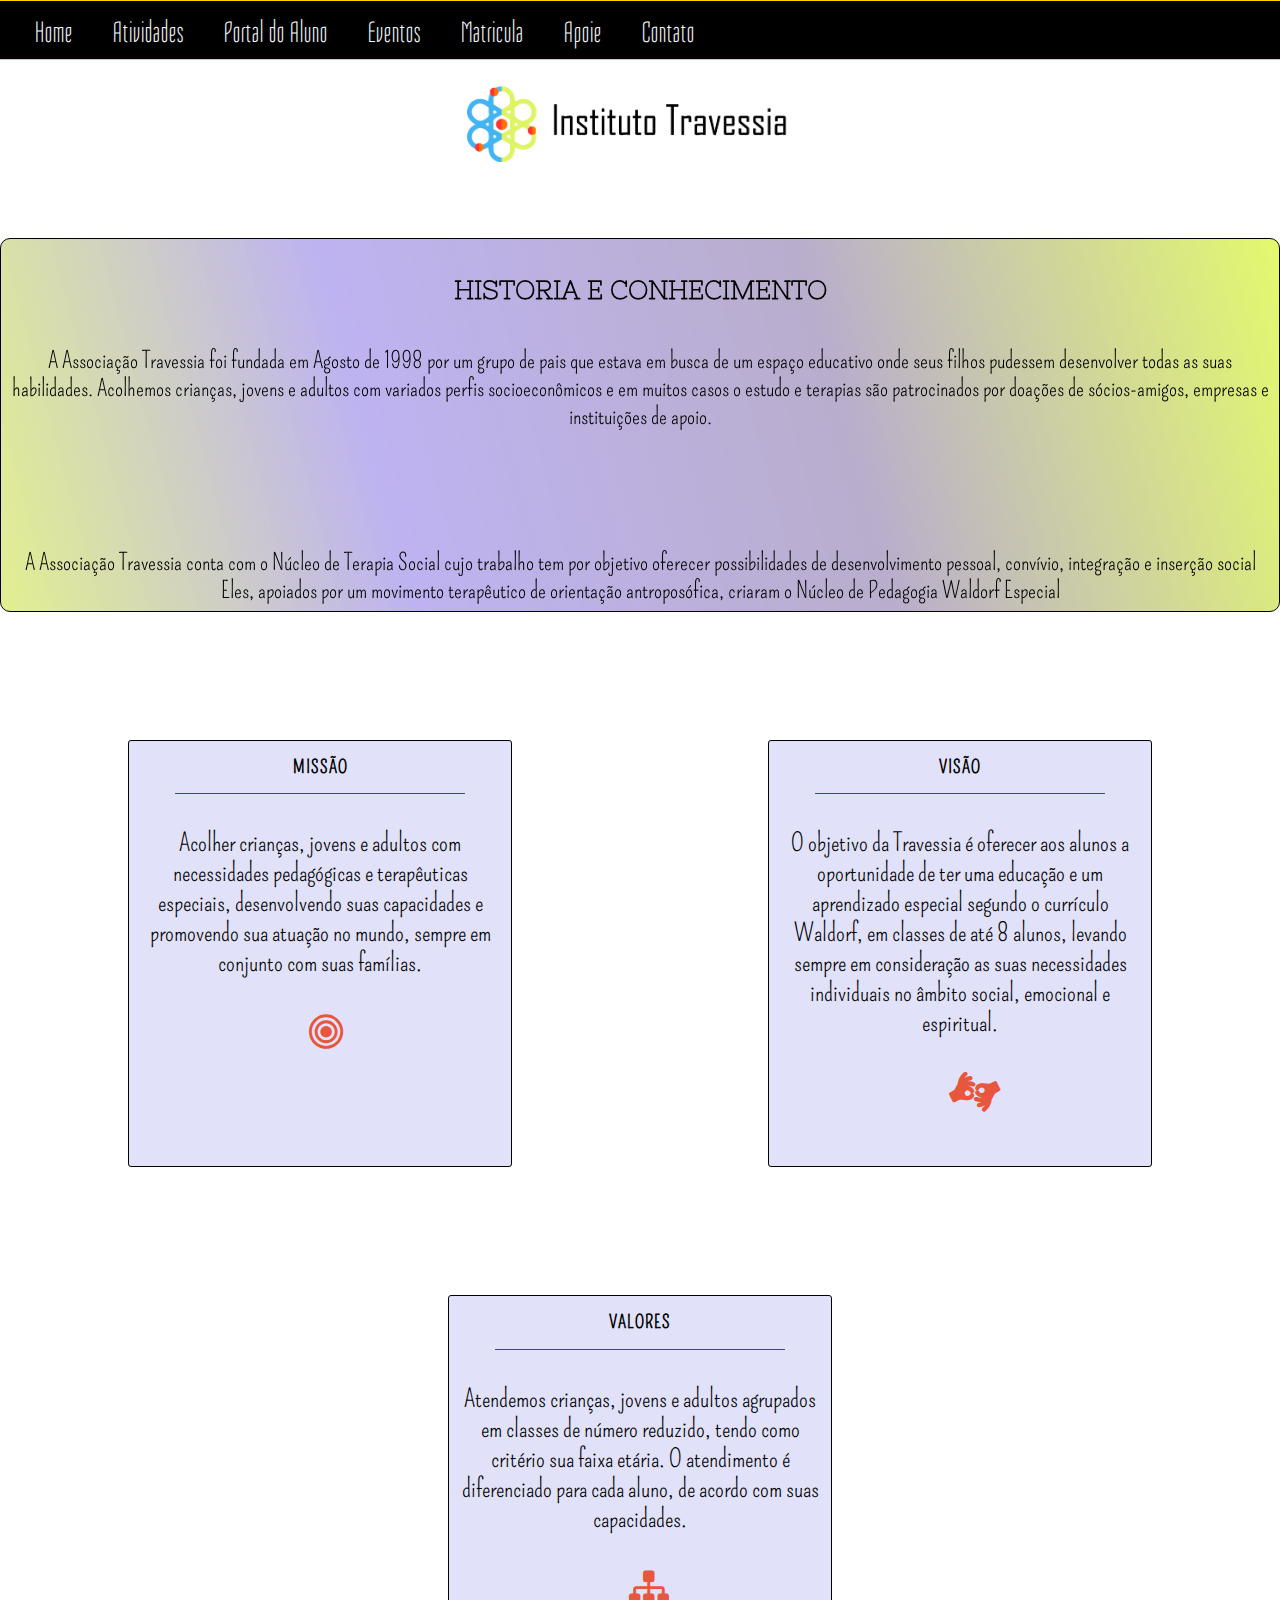
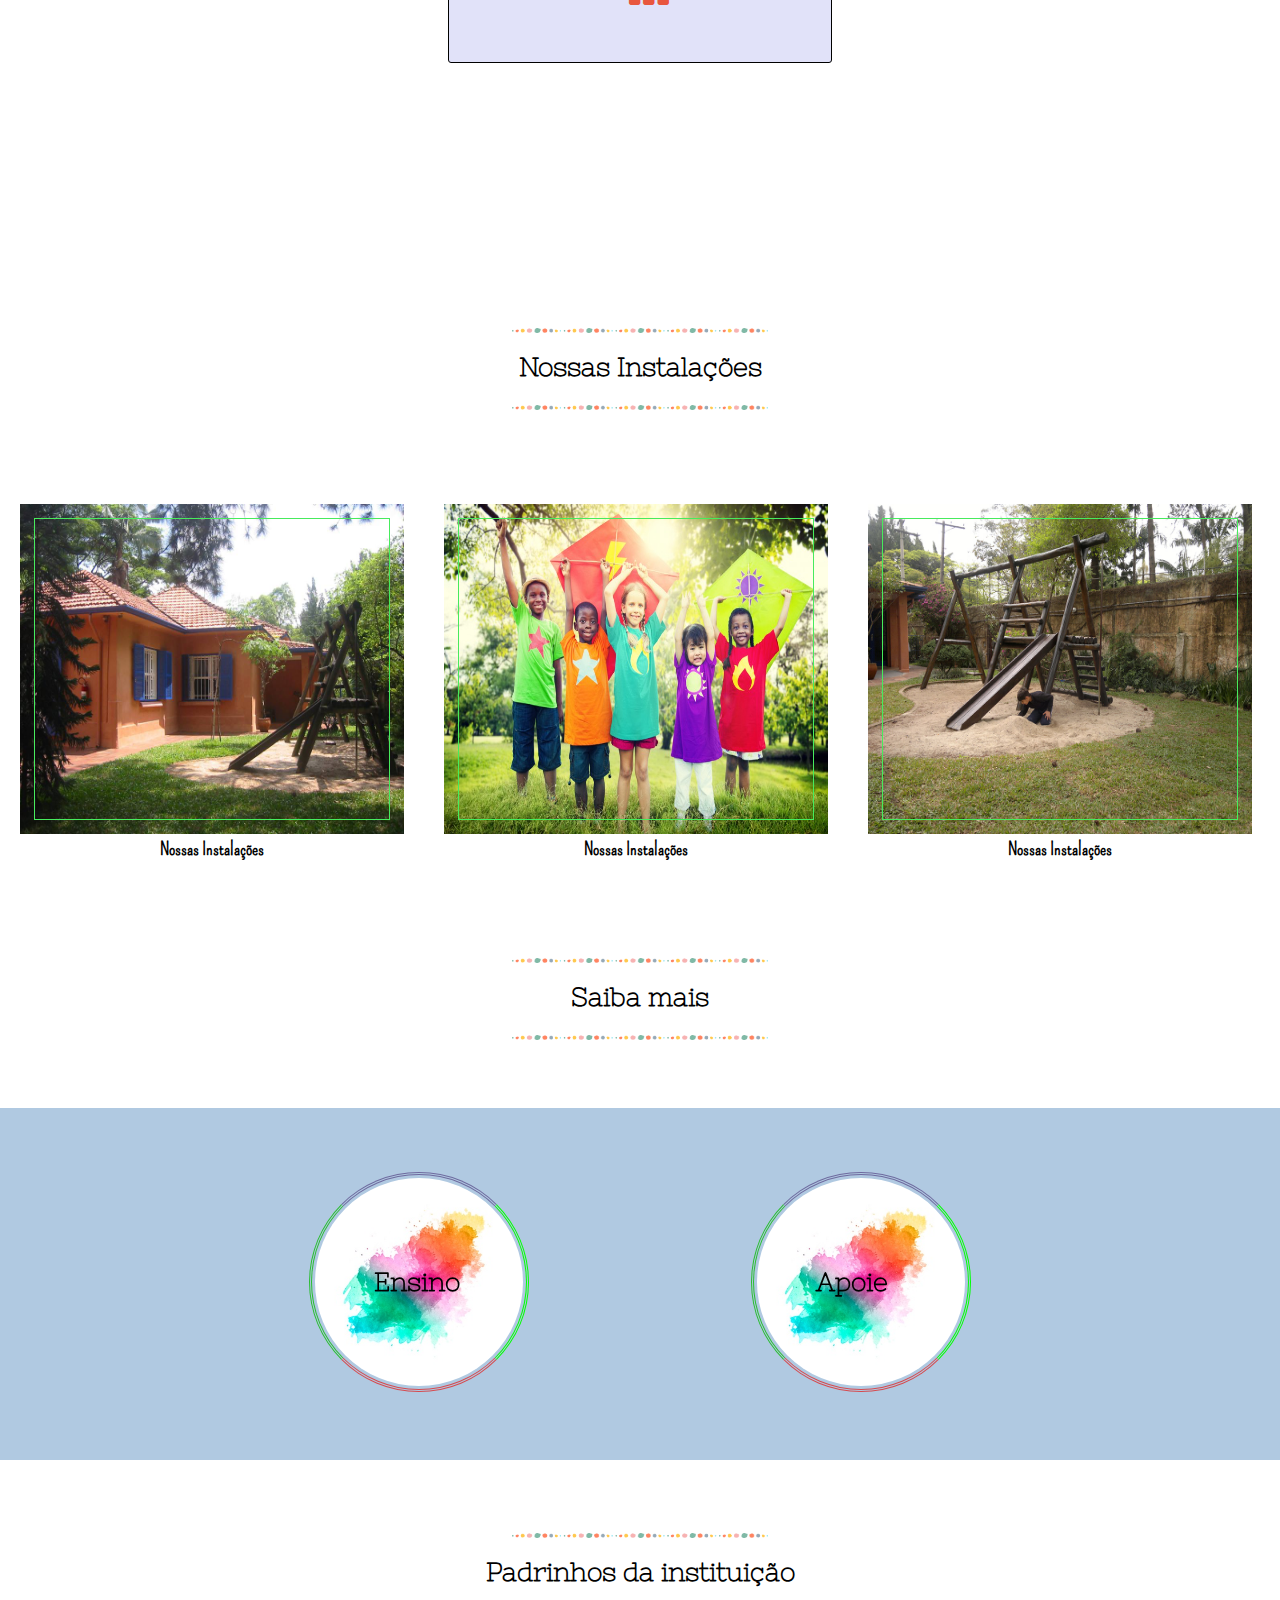
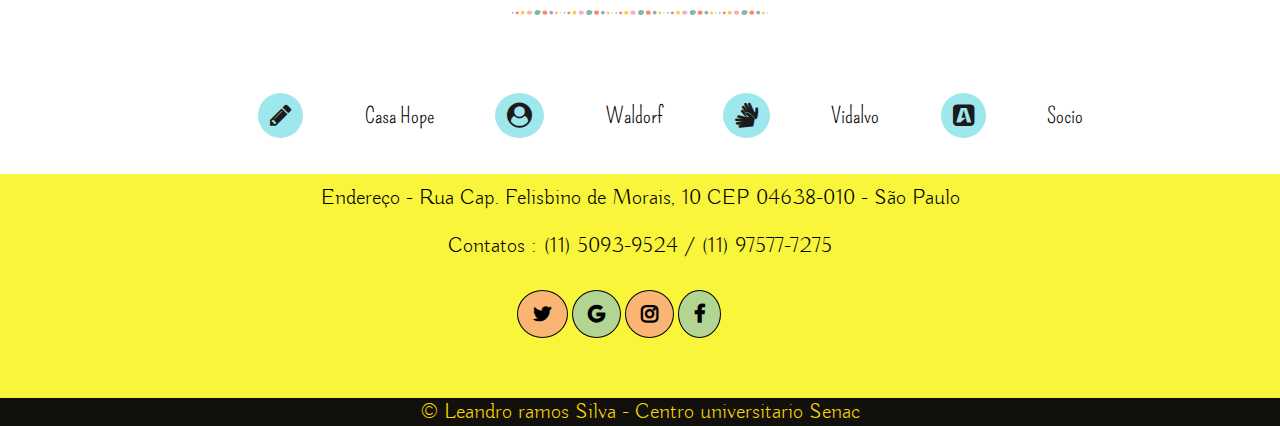
<file: index.html>
<!DOCTYPE html>
<html lang="pt-br">

<head>
    <meta charset="UTF-8">
    <title>INSTITUTO TRAVESSIA</title>

    <meta name="viewport" content="width=device-width, initial-scale=1.0">
    <meta http-equiv="X-UA-Compatible" content="ie=edge">
    <link rel="stylesheet" type="text/css" href="css/index.css">
    <link rel="stylesheet" type="text/css" href="css/style.css">
    <link rel="icon" type="image/png" href="images/icons/favicon.ico" />
    <link href="https://fonts.googleapis.com/css?family=Nixie+One" rel="stylesheet">
    <link href="https://fonts.googleapis.com/css?family=Pompiere" rel="stylesheet">
    <link href="https://fonts.googleapis.com/css?family=Tulpen+One" rel="stylesheet">
    <link href="https://fonts.googleapis.com/css?family=Buda:300&display=swap" rel="stylesheet">
    <link rel="stylesheet" href="https://cdnjs.cloudflare.com/ajax/libs/font-awesome/4.7.0/css/font-awesome.min.css">
</head>

<body>

    <!-- FOTO DE CARD E MENU -->
    <header>


        <nav class="navbar">



            <ul>

                <li>
                    <a href="index.html"> Home </a>
                </li>
                <li>
                    <a href="#"> Atividades </a>
                    <ul>
                        <li>
                            <a href="educativo.html"> Educacional </a>
                        </li>
                        <li>
                            <a href="recreativo.html"> Recreativo </a>
                        </li>
                    </ul>
                </li>

                <li>
                    <a href="portal.html"> Portal do Aluno</a>
                </li>
                <li>
                    <a href="eventos.html"> Eventos </a>
                </li>
                <li>
                    <a href="matricula.html"> Matricula </a>
                </li>
                <li>
                    <a href="apoie.html"> Apoie </a>
                </li>
                <li>
                    <a href="contato.html"> Contato </a>
                </li>


            </ul>

        </nav>


        <div id="logo">
            <img src="img/logo-oficial.png">


        </div>

    </header>


    <main>
        <!-- INFORMAÇÃO DA HISTORIA DA INSTITUIÇÃO -->
        <section class="container">
            <section class="description-home">

                <h2> HISTORIA E CONHECIMENTO </h2>
                <p>A Associação Travessia foi fundada em Agosto de 1998 por um grupo de pais que estava em busca de
                    um
                    espaço educativo
                    onde seus filhos pudessem desenvolver todas as suas habilidades.


                    Acolhemos crianças, jovens e adultos com variados perfis socioeconômicos e em muitos casos o
                    estudo
                    e
                    terapias são
                    patrocinados por doações de sócios-amigos, empresas e instituições de apoio.

                </p>




                <hr>

                <p>A Associação Travessia conta com o Núcleo de Terapia Social cujo trabalho tem por objetivo
                    oferecer
                    possibilidades de
                    desenvolvimento pessoal, convívio, integração e inserção social
                    Eles, apoiados por um movimento terapêutico de orientação antroposófica, criaram o Núcleo de
                    Pedagogia
                    Waldorf Especial</p>
            </section>



        </section>


        <!-- INFORMAÇÕES DA MISSAO VISAO E VALORES  -->

        <section class="information">

            <section id="missao">
                <h3> MISSÃO </h3>
                <hr class="featurette-divider">
                <p>
                    Acolher crianças, jovens e adultos com necessidades pedagógicas e terapêuticas especiais,
                    desenvolvendo suas capacidades
                    e promovendo sua atuação no mundo, sempre em conjunto com suas famílias.
                </p>
                <i class="fa fa-bullseye"></i>
            </section>

            <section id="visao">
                <h3> VISÃO </h3>
                <hr class="featurette-divider">
                <p>O objetivo da Travessia é oferecer aos alunos a oportunidade de ter uma educação e um aprendizado
                    especial segundo o
                    currículo Waldorf, em classes de até 8 alunos, levando sempre em consideração as suas
                    necessidades
                    individuais no âmbito
                    social, emocional e espiritual.
                </p>
                <i class="fa fa-american-sign-language-interpreting"></i>
            </section>

            <section id="valores">
                <h3> VALORES </h3>
                <hr class="featurette-divider">
                <p>
                    Atendemos crianças, jovens e adultos agrupados em classes de número reduzido, tendo como critério
                    sua faixa etária. O
                    atendimento é diferenciado para cada aluno, de acordo com suas capacidades.
                </p>
                <i class="fa fa-sitemap"></i>
            </section>


        </section>

        <div class="heading">
            <img class="dividerline" src="img/divider-multi.png">
            <h2> Nossas Instalações</h2>
            <img class="dividerline" src="img/divider-multi.png">

        </div>


        <!-- IMAGENS DAS INSTALAÇÕES DA INSTITUIÇÃO -->
        <section class="instalacoes">

            <div class="polaroid-1">
                <img src="img/instalacao_5.jpg" style="width:100%">
                <div class="text">
                    <p> Nossas Instalações </p>
                </div>
            </div>

            <div class="polaroid-2">
                <img src="img/instalacao_2.jpg" style="width:100%">
                <div class="text">
                    <p> Nossas Instalações </p>
                </div>
            </div>

            <div class="polaroid-3">
                <img src="img/instalacao_6.jpg" style="width:100%">
                <div class="text">
                    <p> Nossas Instalações </p>
                </div>
            </div>


        </section>




        </section>


        <!-- INFORMAÇÕES DOS LINKS PARA AS OUTRAS PAGINAS  -->

        <div class="heading">
            <img class="dividerline" src="img/divider-multi.png" alt="">
            <h2> Saiba mais </h2>
            <img class="dividerline" src="img/divider-multi.png" alt="">
        </div>

        <section class="links">
            <section id="links-1">
                <a href="educativo.html">
                    <div class="links-text">
                        <h2>Ensino</h2>
                    </div><img src="img/aquarelaBackground.jpg">
                </a>


            </section>


            <section id="links-2">
                <a href="apoie.html">
                    <div class="links-text">
                        <h2>Apoie</h2>
                    </div>
                    <img src="img/aquarelaBackground.jpg">
                </a>
            </section>

        </section>


        <div class="heading">
            <img class="dividerline" src="img/divider-multi.png" alt="">
            <h2> Padrinhos da instituição </h2>
            <img class="dividerline" src="img/divider-multi.png" alt="">
        </div>


        <!-- PADRINHOS DA INSTITUIÇÃO  -->

        <section class="padrinhos">
            <i class="fa fa-pencil">

            </i>
            <p>Casa Hope</p>
            <i class="fa fa-user-circle">

            </i>
            <p> Waldorf</p>
            <i class="fa fa-sign-language">

            </i>
            <p>Vidalvo</p>
            <i class="fa fa-buysellads">

            </i>
            <p>Socio</p>
        </section>

        <!-- RODAPE  -->


        <footer class="footer">

            <p id="endereco"> Endereço - Rua Cap. Felisbino de Morais, 10 CEP 04638-010 - São Paulo
            </p>
            <p id="endereco">
                Contatos :
                (11)
                5093-9524 / (11) 97577-7275
            </p>






            <section class="midias">
                <ul>
                    <li>

                        <a href="#" class="fa fa-twitter"></a>
                        <a href="#" class="fa fa-google"></a>
                        <a href="#" class="fa fa-instagram"></a>
                        <a href="#" class="fa fa-facebook"></a>
                    </li>
                </ul>

            </section>





            <div id="copright">

                <span>
                    &copy Leandro ramos Silva - Centro universitario Senac

                </span>
            </div>

        </footer>
    </main>





</body>



</html>
</file>
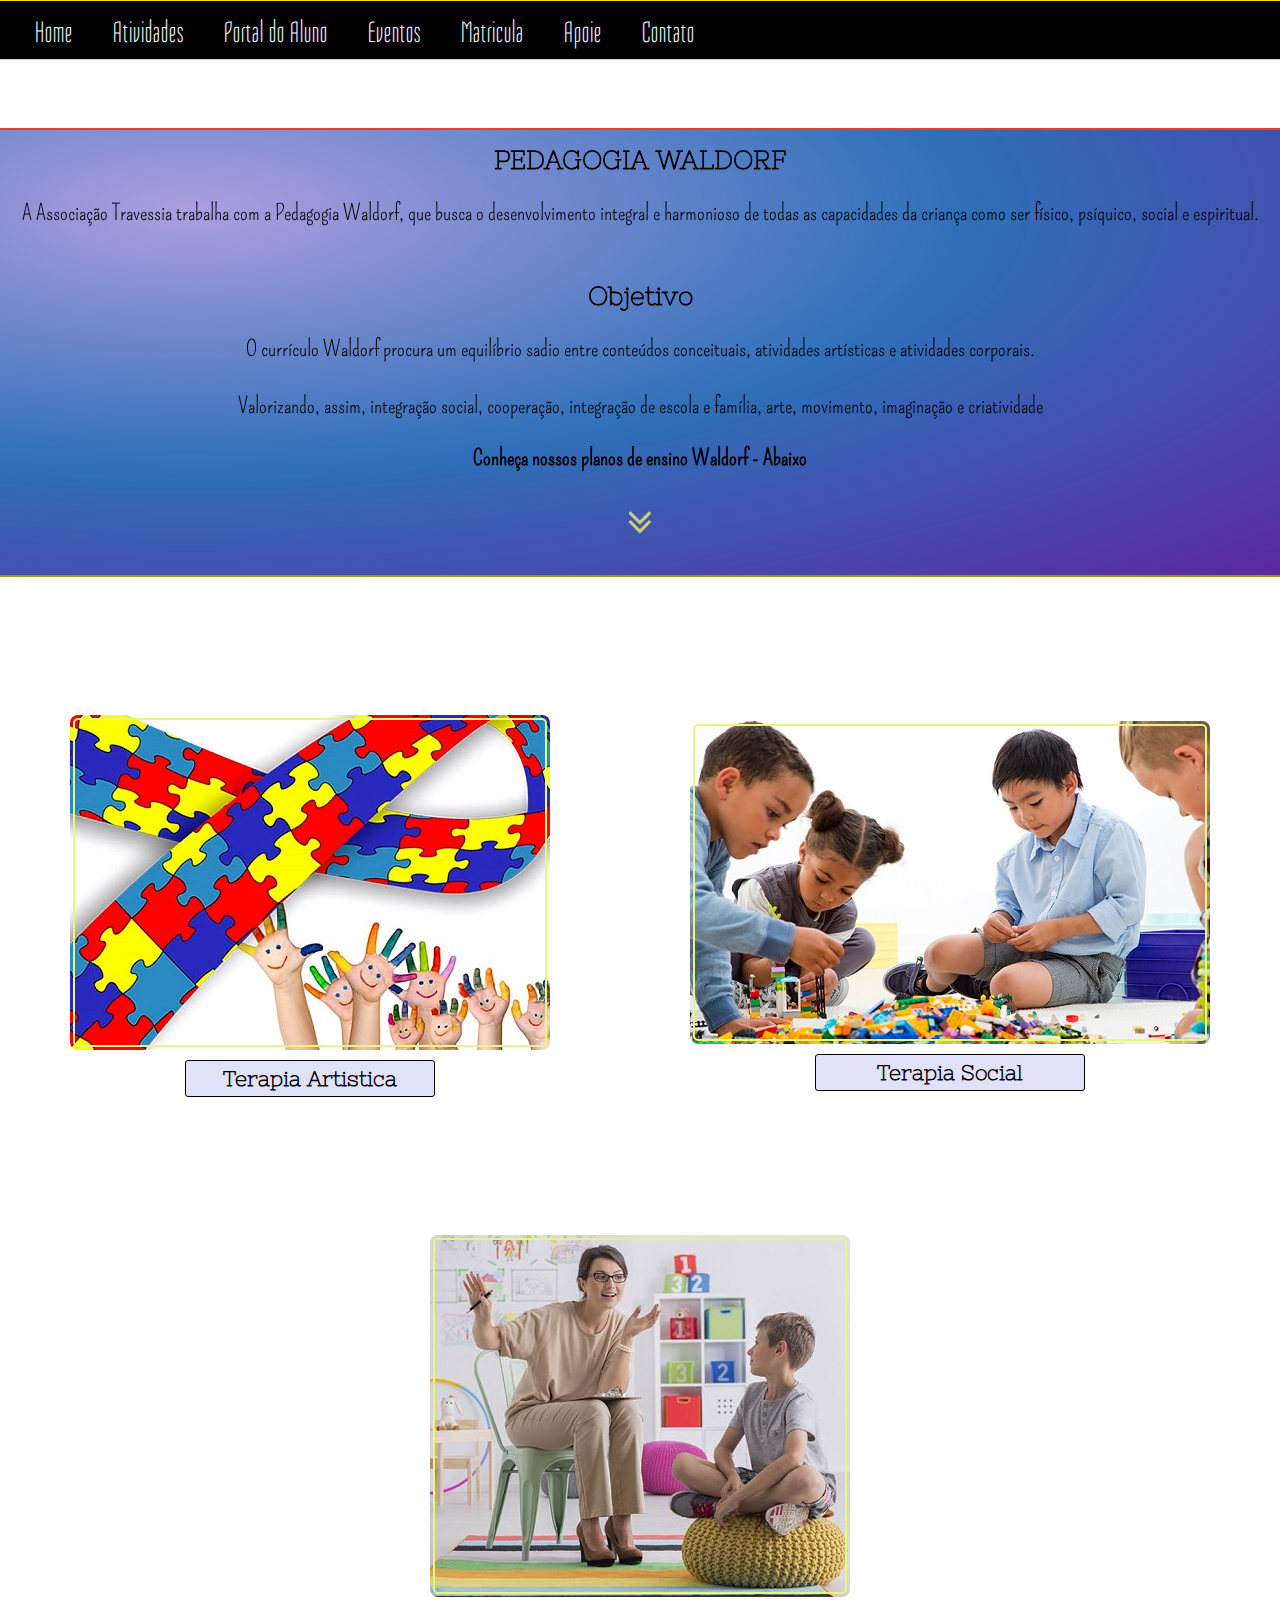
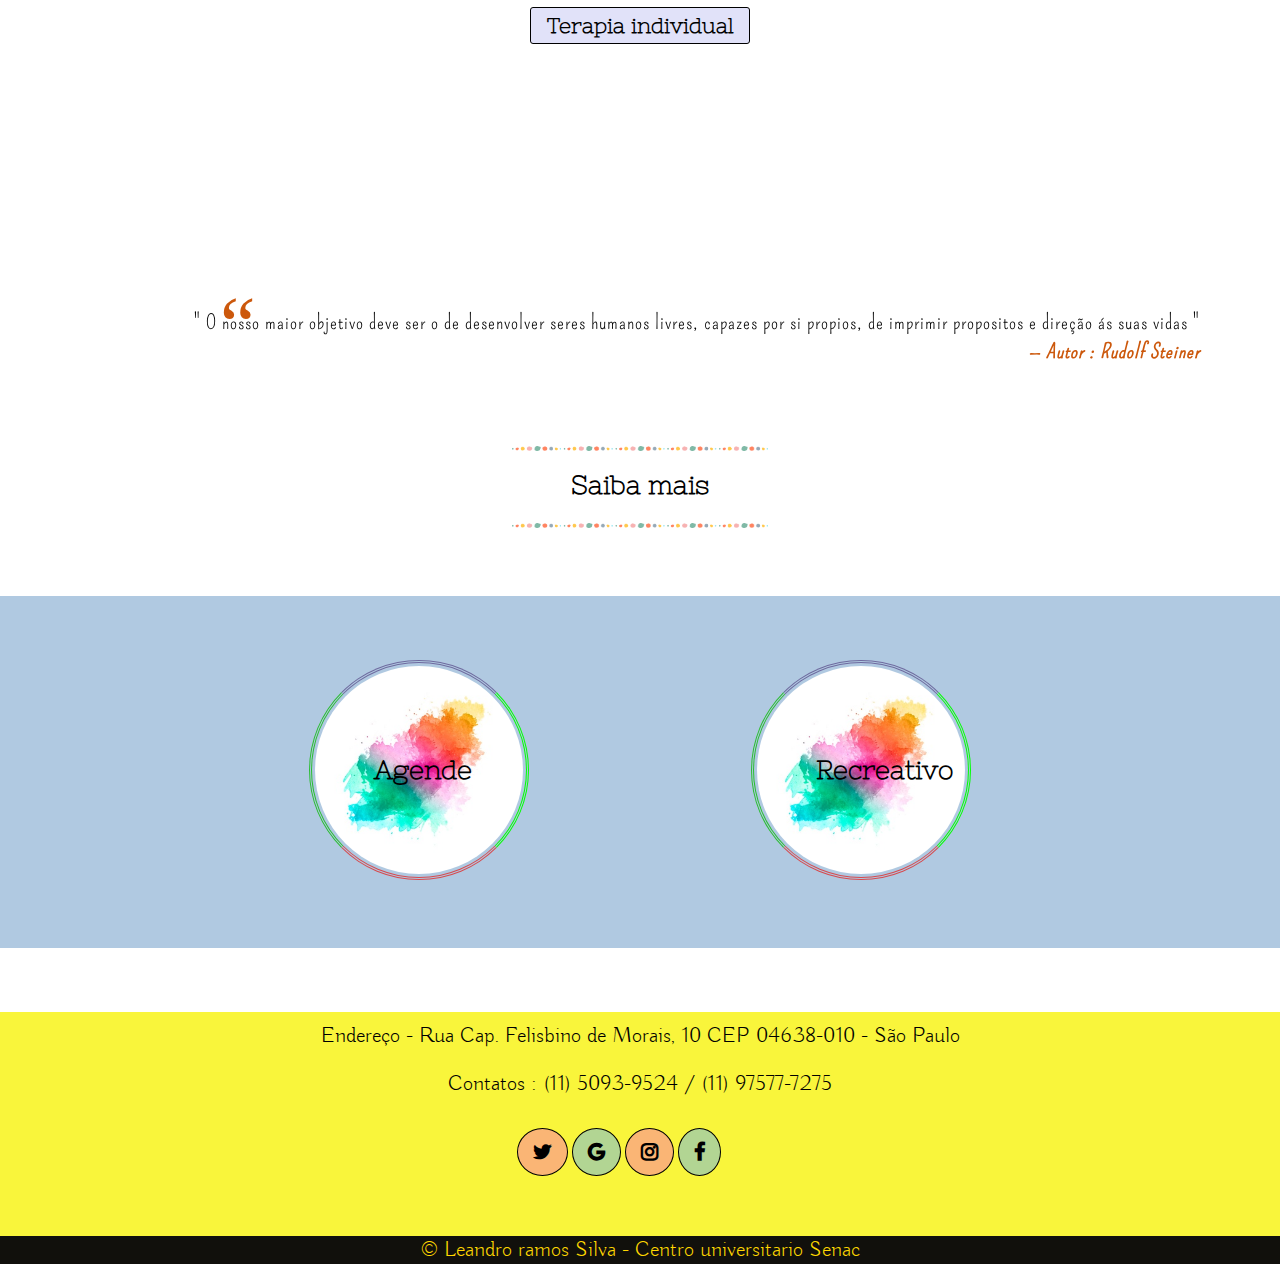
<file: educativo.html>
<!DOCTYPE html>
<html lang="pt-br">

<head>
    <meta charset="UTF-8">
    <meta name="viewport" content="width=device-width, initial-scale=1.0">
    <meta http-equiv="X-UA-Compatible" content="ie=edge">
    <link rel="stylesheet" type="text/css" href="css/educativo.css">
    <link rel="stylesheet" type="text/css" href="css/style.css">
    <link rel="icon" type="image/png" href="images/icons/favicon.ico" />
    <link href="https://fonts.googleapis.com/css?family=Nixie+One" rel="stylesheet">
    <link href="https://fonts.googleapis.com/css?family=Pompiere" rel="stylesheet">
    <link href="https://fonts.googleapis.com/css?family=Tulpen+One" rel="stylesheet">
    <link href="https://fonts.googleapis.com/css?family=Buda:300&display=swap" rel="stylesheet">
    <link rel="stylesheet" href="https://cdnjs.cloudflare.com/ajax/libs/font-awesome/4.7.0/css/font-awesome.min.css">
    <title>INSTITUTO TRAVESSIA</title>
</head>

<body>
    <!-- FOTO DE CARD E MENU -->
    <header>


        <nav class="navbar">
            <!--  <div id="logo">
                <img src="img/autism.png">


            </div> -->


            <ul>

                <li>
                    <a href="index.html"> Home </a>
                </li>
                <li>
                    <a href="#"> Atividades </a>
                    <ul>
                        <li>
                            <a href="educativo.html"> Educacional </a>
                        </li>
                        <li>
                            <a href="recreativo.html"> Recreativo </a>
                        </li>
                    </ul>
                </li>

                <li>
                    <a href="portal.html"> Portal do Aluno</a>
                </li>
                <li>
                    <a href="eventos.html"> Eventos </a>
                </li>
                <li>
                    <a href="matricula.html"> Matricula </a>
                </li>
                <li>
                    <a href="apoie.html"> Apoie </a>
                </li>
                <li>
                    <a href="contato.html"> Contato </a>
                </li>


            </ul>
        </nav>



    </header>

    <main>
        <section class="container">

            <section class="description">
                <h2> PEDAGOGIA WALDORF </h2>
                <p>A Associação Travessia trabalha com a Pedagogia Waldorf, que busca o desenvolvimento integral e
                    harmonioso de todas as
                    capacidades da criança como ser físico, psíquico, social e espiritual.</p>



                <p></p>
                <h2>Objetivo </h2>
                <p>O currículo Waldorf procura um equilíbrio sadio entre conteúdos conceituais, atividades artísticas e
                    atividades
                    corporais.
                </p>

                <p>Valorizando, assim, integração social, cooperação, integração de escola e família, arte,
                    movimento,
                    imaginação e criatividade</p>

                <b> Conheça nossos planos de ensino Waldorf - Abaixo </b>

                <p><i class="fa fa-angle-double-down"></i></p>
            </section>


            <!-- AQUI FICA A PARTE DAS ATIVIDADES JUNTAMENTE COM AS FOTOS . -->
            <section class="atividades-educativas">

                <div class="item-terapeuticos">

                    <img src="img/terapia-artistica.jpg " style="width: 100%">


                    <h2> Terapia Artistica </h2>

                </div>

                <div class="item-social">

                    <img src="img/terapia-social1.jpg " style="width: 100%">


                    <h2> Terapia Social </h2>


                </div>

                <div class="item-individual">

                    <img src="img/psicologia-infantil-1.jpg " style="width: 100%">
                    <h2> Terapia individual </h2>

                </div>
            </section>

            <blockquote> " O nosso maior objetivo deve ser o de desenvolver seres humanos livres, capazes por si
                propios, de
                imprimir propositos e direção ás suas vidas "<cite>Autor : Rudolf Steiner<br /> </blockquote>



            <div class="heading">
                <img class="dividerline" src="img/divider-multi.png" alt="">
                <h2> Saiba mais </h2>
                <img class="dividerline" src="img/divider-multi.png" alt="">
            </div>


            <section class="links">
                <section id="links-1">
                    <a href="matricula.html">
                        <div class="links-text">
                            <h2>Agende</h2>
                        </div><img src="img/aquarelaBackground.jpg">
                    </a>
                </section>


                <section id="links-2">
                    <a href="recreativo.html">
                        <div class="links-text">
                            <h2>Recreativo</h2>
                        </div><img src="img/aquarelaBackground.jpg">
                    </a>
                </section>

            </section>



            <footer class="footer">


                <p id="endereco"> Endereço - Rua Cap. Felisbino de Morais, 10 CEP 04638-010 - São Paulo
                </p>
                <p id="endereco">
                    Contatos :
                    (11)
                    5093-9524 / (11) 97577-7275
                </p>


                <section class="midias">
                    <ul>
                        <li>

                            <a href="#" class="fa fa-twitter"></a>
                            <a href="#" class="fa fa-google"></a>
                            <a href="#" class="fa fa-instagram"></a>
                            <a href="#" class="fa fa-facebook"></a>
                        </li>
                    </ul>

                </section>





                <div id="copright">

                    <span>
                        &copy Leandro ramos Silva - Centro universitario Senac

                    </span>
                </div>

            </footer>
    </main>


</body>

</html>
</file>
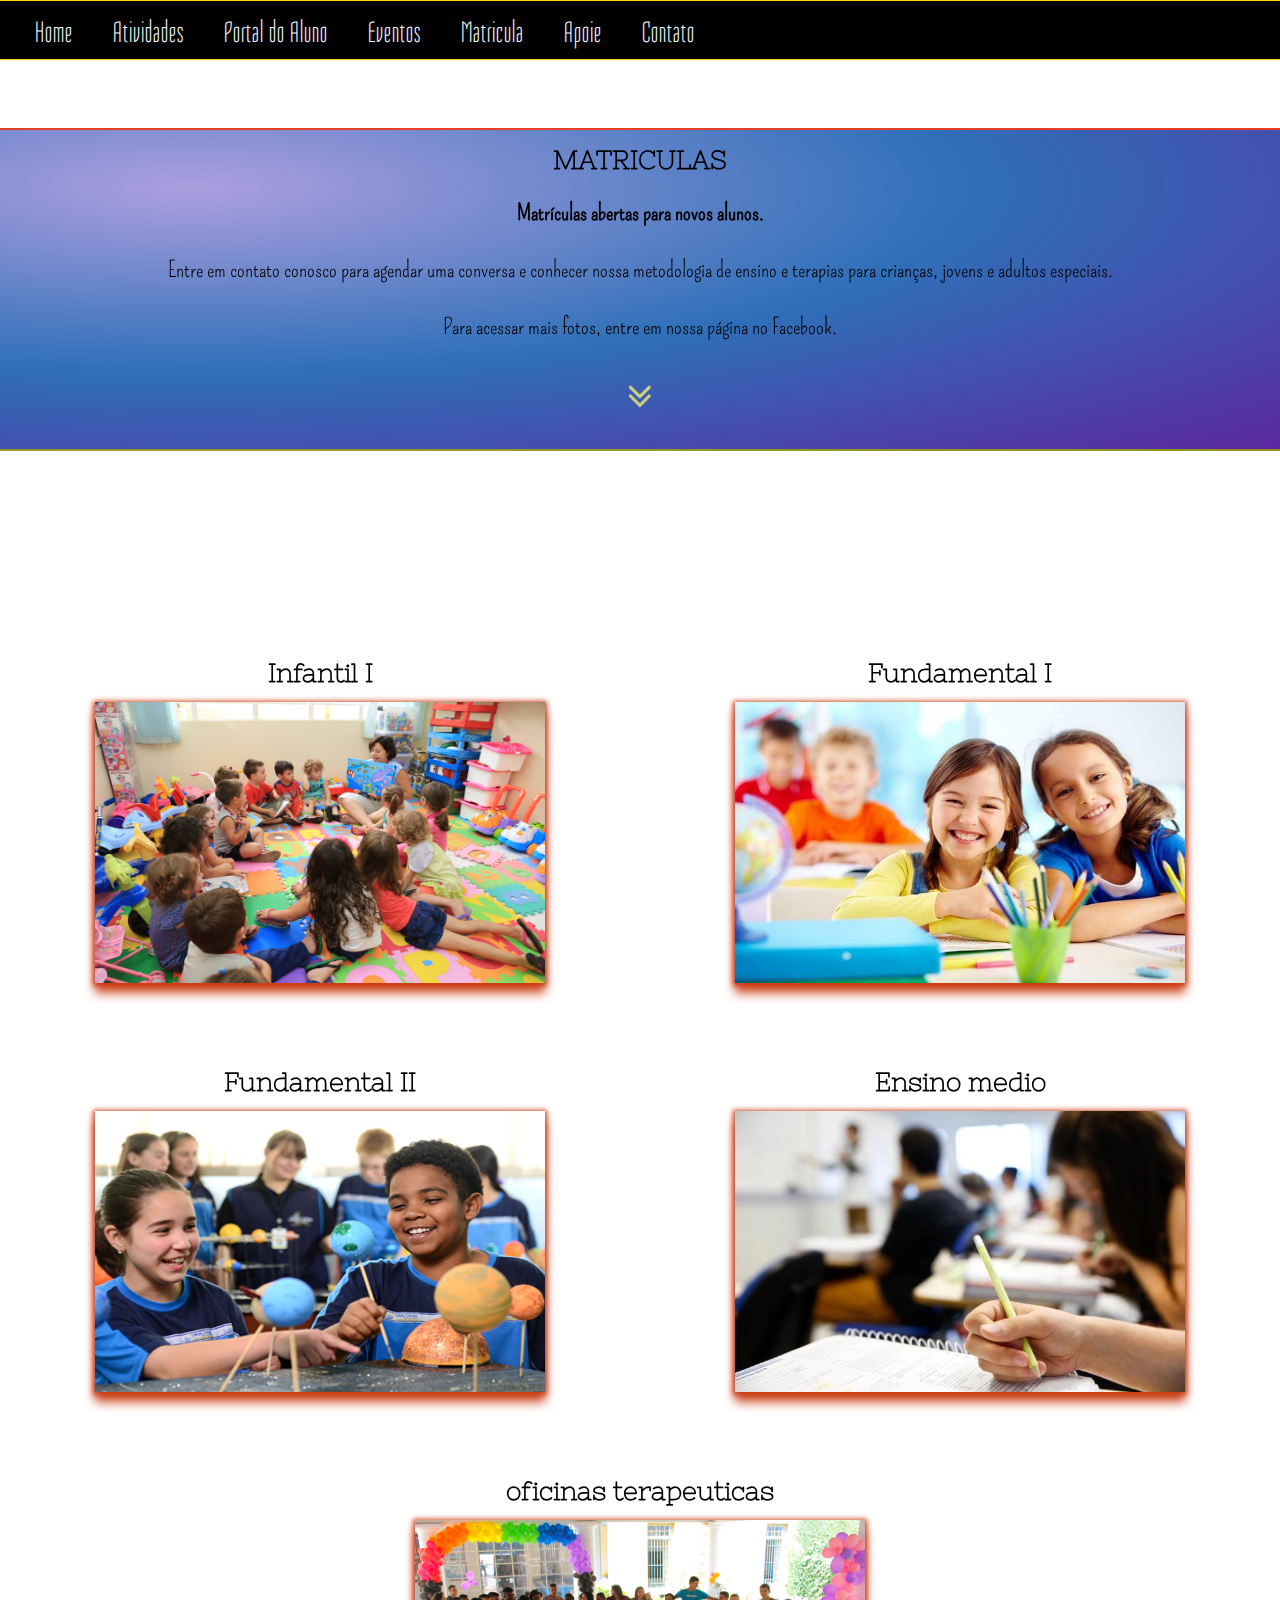
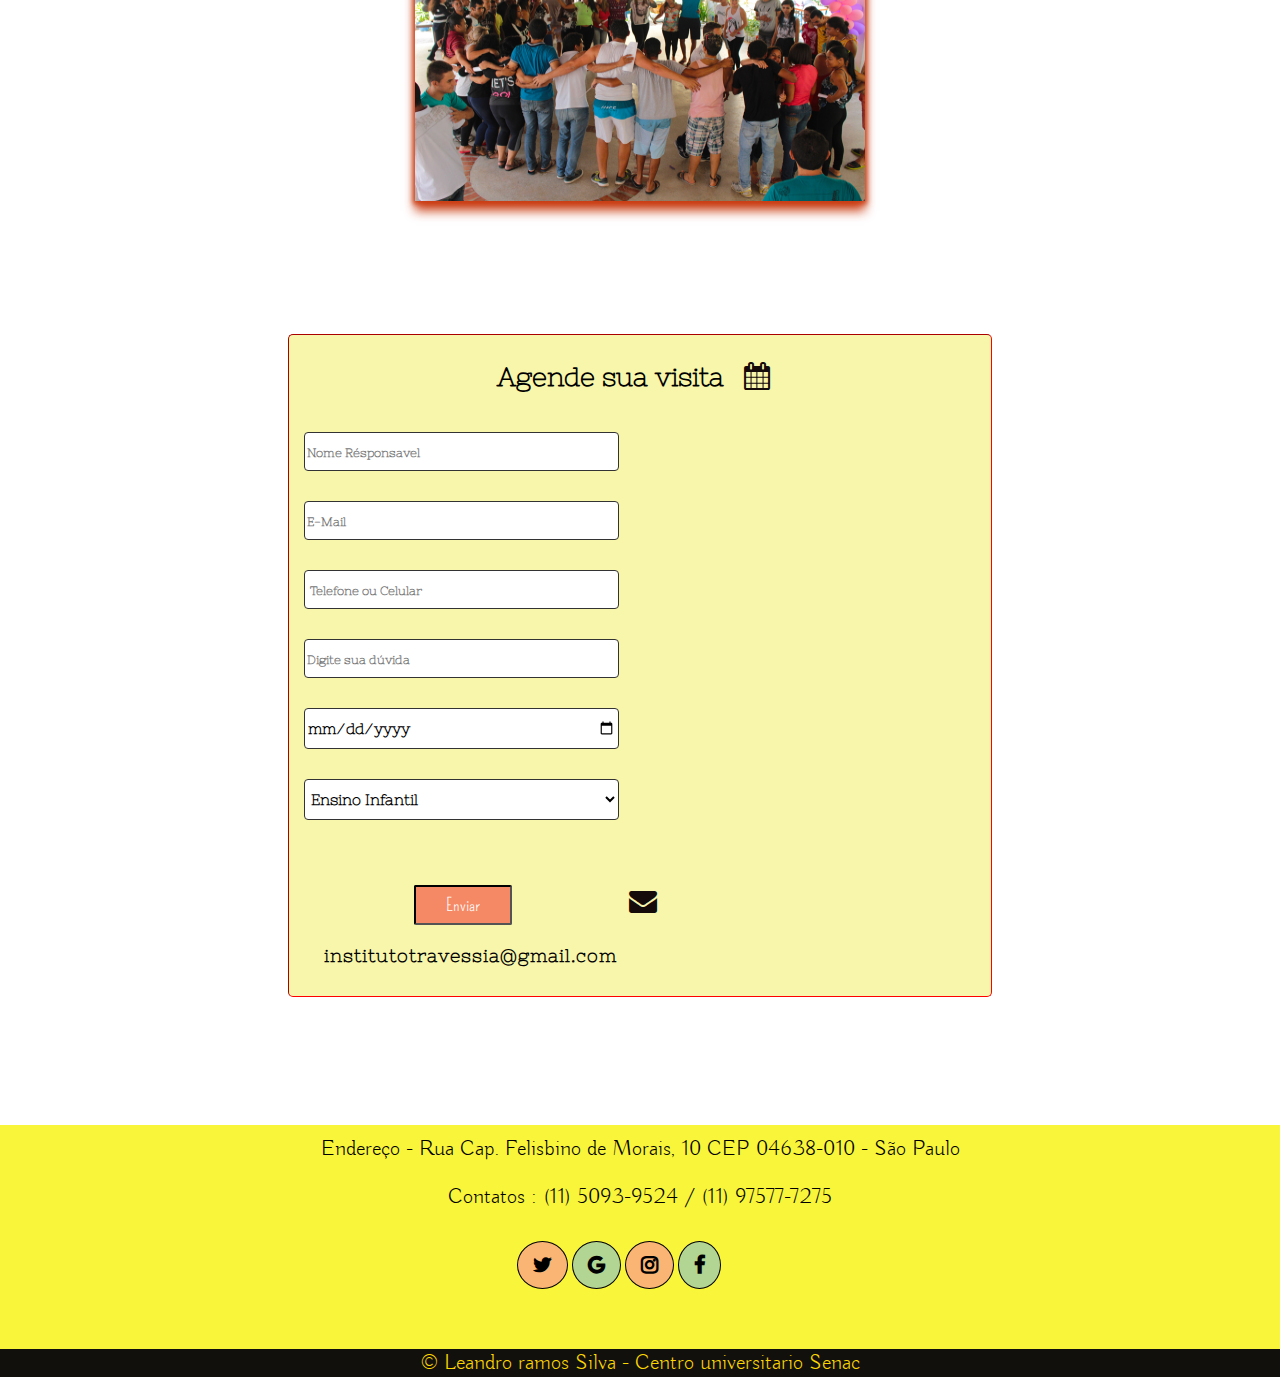
<file: matricula.html>
<!DOCTYPE html>
<html lang="pt-br">

<head>
    <meta charset="UTF-8">
    <meta name="viewport" content="width=device-width, initial-scale=1.0">
    <meta http-equiv="X-UA-Compatible" content="ie=edge">
    <link rel="stylesheet" type="text/css" href="css/matricula.css">
    <link rel="stylesheet" type="text/css" href="css/style.css">
    <link rel="icon" type="image/png" href="images/icons/favicon.ico" />
    <link href="https://fonts.googleapis.com/css?family=Nixie+One" rel="stylesheet">
    <link href="https://fonts.googleapis.com/css?family=Pompiere" rel="stylesheet">
    <link href="https://fonts.googleapis.com/css?family=Tulpen+One" rel="stylesheet">
    <link href="https://fonts.googleapis.com/css?family=Buda:300&display=swap" rel="stylesheet">
    <link rel="stylesheet" href="https://cdnjs.cloudflare.com/ajax/libs/font-awesome/4.7.0/css/font-awesome.min.css">
    <title>INSTITUTO TRAVESSIA</title>
</head>





<!-- FOTO DE CARD E MENU -->
<header>


    <nav class="navbar">
        <!--  <div id="logo">
                <img src="img/autism.png">


            </div> -->


        <ul>

            <li>
                <a href="index.html"> Home </a>
            </li>
            <li>
                <a href="#"> Atividades </a>
                <ul>
                    <li>
                        <a href="educativo.html"> Educacional </a>
                    </li>
                    <li>
                        <a href="recreativo.html"> Recreativo </a>
                    </li>
                </ul>
            </li>

            <li>
                <a href="portal.html"> Portal do Aluno</a>
            </li>
            <li>
                <a href="eventos.html"> Eventos </a>
            </li>
            <li>
                <a href="matricula.html"> Matricula </a>
            </li>
            <li>
                <a href="apoie.html"> Apoie </a>
            </li>
            <li>
                <a href="contato.html"> Contato </a>
            </li>


        </ul>
    </nav>



</header>

<body>

    <main>




        <section class="container">


            <section class="description">
                <h2> MATRICULAS </h2>
                <p><b>Matrículas abertas para novos alunos.</p></b>
                <p>Entre em contato conosco para agendar uma conversa e conhecer nossa metodologia de ensino e terapias
                    para crianças,
                    jovens e adultos especiais.</p>
                <p>Para acessar mais fotos, entre em nossa página no Facebook.</p>
                <p><i class="fa fa-angle-double-down"></i></p>
            </section>
            <section class="ensino">

                <section class="infantil-1">
                    <div id="f1_card" class="shadow">
                        <div class="front face">
                            <h2> Infantil I </h2>
                            <img src="img/ensino-infantil.jpg">
                        </div>
                        <div class="back face center">
                            <h2> Infantil I </h2>
                            <p>Descrição: das 8h00 às 12h00</p>

                            <p>Perfil dos Alunos: de 4 a 7 anos</p>

                            <p> Inscrições: É necessário agendar entrevista com o coordenador pedagógico</p>

                        </div>
                    </div>
                </section>

                <section class="fundamental-1">
                    <div id="f1_card" class="shadow">
                        <div class="front face">
                            <h2> Fundamental I </h2>
                            <img src="img/ensino-fundamental1.jpg">
                        </div>
                        <div class="back face center">
                            <h2> Fundamental I </h2>
                            <p>Descrição: das 7h30 às 12h30</p>

                            <p>Perfil dos Alunos: de 11 a 14 anos</p>

                            <p> Inscrições: É necessário agendar entrevista com o coordenador pedagógico</p>

                        </div>
                    </div>
                </section>

                <section class="fundamental-2">
                    <div id="f1_card" class="shadow">
                        <div class="front face">
                            <h2> Fundamental II </h2>
                            <img src="img/ensino-fundamental2.jpg">
                        </div>
                        <div class="back face center">
                            <h2> Fundamental II </h2>
                            <p>Descrição: das 7h30 às 12h30</p>

                            <p>Perfil dos Alunos: de 8 a 10 anos</p>

                            <p> Inscrições: É necessário agendar entrevista com o coordenador pedagógico</p>

                        </div>
                    </div>
                </section>


                <section class="medio">
                    <div id="f1_card" class="shadow">
                        <div class="front face">
                            <h2> Ensino medio </h2>
                            <img src="img/ensino-medio.jpg">
                        </div>
                        <div class="back face center">
                            <h2> Ensino medio </h2>
                            <p>Descrição: das 7h30 às12h30 com possibilidade de oficinas a tarde até às 16h30
                            </p>

                            <p>Perfil dos Alunos: de 15 a 18 anos</p>

                            <p> Inscrições: É necessário agendar entrevista com o coordenador pedagógico</p>

                        </div>
                    </div>
                </section>


                <section class="oficinas">
                    <div id="f1_card" class="shadow">
                        <div class="front face">
                            <h2> oficinas terapeuticas</h2>
                            <img src="img/oficina-escolar.jpg">
                        </div>
                        <div class="back face center">
                            <h2> oficinas terapeuticas</h2>
                            <p>Descrição: das 7h30 às 16h30</p>

                            <p>Perfil dos Alunos: 18+

                            </p>

                            <p> Inscrições: É necessário agendar entrevista com o coordenador pedagógico

                                Todas as atividades são definidas e desenvolvidas a partir do acompanhamento da
                                evolução
                                dos
                                alunos</p>

                        </div>
                    </div>
                </section>



            </section>

            <section class="form-contact">



                <h2> Agende sua visita <i class="fa fa-calendar"></i></h2>
                <form name="form1" class="contato">


                    <div class="fields">
                        <input type="name" placeholder="Nome Résponsavel " name="Nome">
                        <input type="email" placeholder="E-Mail " name="Email">
                    </div>

                    <div class="fields">
                        <input type="text" placeholder=" Telefone ou Celular " name="Telefone">
                        <input type="text" placeholder="Digite sua dúvida" name="Duvidas">
                    </div>


                    <div class="fields">
                        <input type="date" name="Data">

                        <select name="materias">
                            <option value="ensino-infantil">Ensino Infantil</option>
                            <option value="ensino-fundamental1">Ensino Fundamental I</option>
                            <option value="ensino-fundamental2">Ensino Fundamental II</option>
                            <option value="ensino-medio">Ensino Médio</option>
                            <option value="oficinas"> Oficinas </option>
                        </select>
                    </div>
                    <div class="vertical">
                        <input type="submit" value="Enviar" id="submit" onclick="return validar()">
                        <i class="fa fa-envelope"></i>
                        <p> institutotravessia@gmail.com</p>



                    </div>




                </form>



            </section>

        </section>










        <footer class="footer">


            <p id="endereco"> Endereço - Rua Cap. Felisbino de Morais, 10 CEP 04638-010 - São Paulo
            </p>
            <p id="endereco">
                Contatos :
                (11)
                5093-9524 / (11) 97577-7275
            </p>

            <section class="midias">
                <ul>
                    <li>

                        <a href="#" class="fa fa-twitter"></a>
                        <a href="#" class="fa fa-google"></a>
                        <a href="#" class="fa fa-instagram"></a>
                        <a href="#" class="fa fa-facebook"></a>
                    </li>
                </ul>

            </section>




            <div id="copright">

                <span>
                    &copy Leandro ramos Silva - Centro universitario Senac

                </span>
            </div>

        </footer>
    </main>


</body>

</html>
</file>
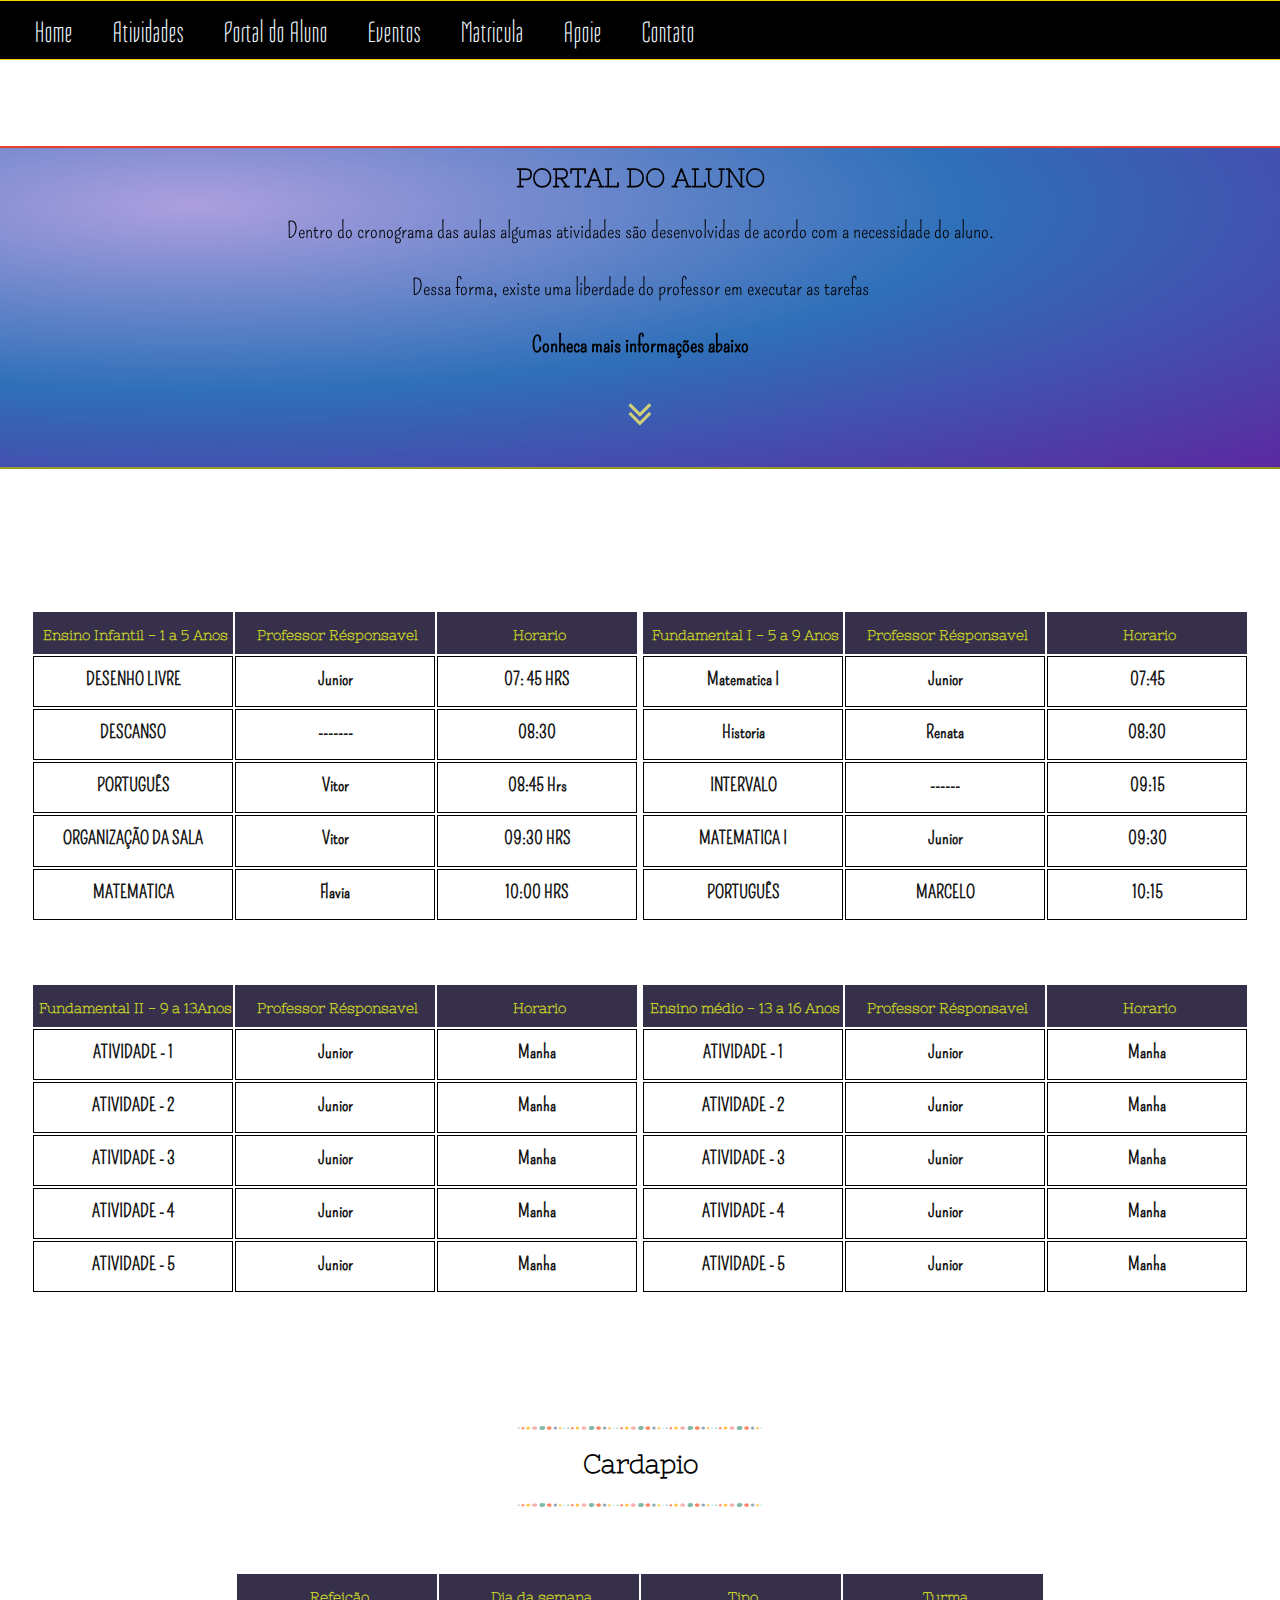
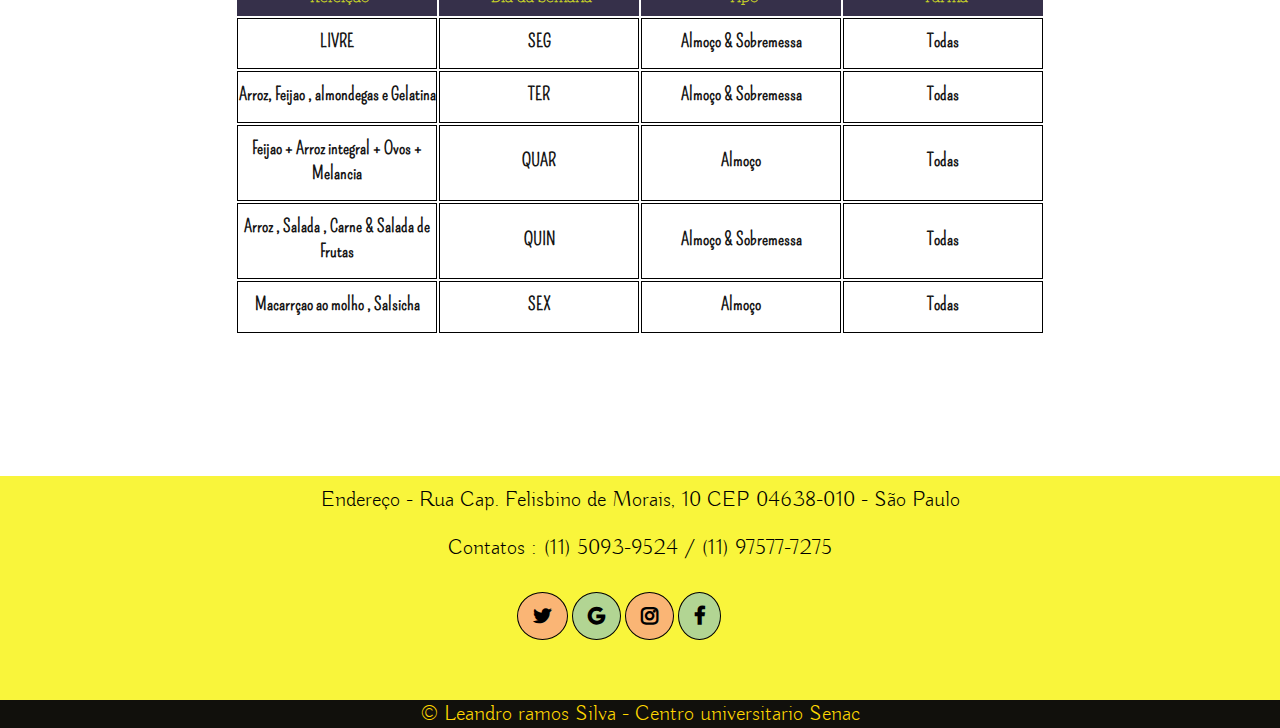
<file: portal.html>
<!DOCTYPE html>
<html lang="pt-br">

<head>
    <meta charset="UTF-8">
    <meta name="viewport" content="width=device-width, initial-scale=1.0">
    <meta http-equiv="X-UA-Compatible" content="ie=edge">
    <link rel="stylesheet" type="text/css" href="css/portal.css">
    <link rel="stylesheet" type="text/css" href="css/style.css">
    <link rel="icon" type="image/png" href="images/icons/favicon.ico" />
    <link href="https://fonts.googleapis.com/css?family=Nixie+One" rel="stylesheet">
    <link href="https://fonts.googleapis.com/css?family=Pompiere" rel="stylesheet">
    <link href="https://fonts.googleapis.com/css?family=Tulpen+One" rel="stylesheet">
    <link href="https://fonts.googleapis.com/css?family=Buda:300&display=swap" rel="stylesheet">
    <link rel="stylesheet" href="https://cdnjs.cloudflare.com/ajax/libs/font-awesome/4.7.0/css/font-awesome.min.css">>
    <title>INSTITUTO TRAVESSIA</title>
</head>

<body>
    <header>


        <nav class="navbar">
            <!--  <div id="logo">
                <img src="img/autism.png">


            </div> -->


            <ul>

                <li>
                    <a href="index.html"> Home </a>
                </li>
                <li>
                    <a href="#"> Atividades </a>
                    <ul>
                        <li>
                            <a href="educativo.html"> Educacional </a>
                        </li>
                        <li>
                            <a href="recreativo.html"> Recreativo </a>
                        </li>
                    </ul>
                </li>

                <li>
                    <a href="portal.html"> Portal do Aluno</a>
                </li>
                <li>
                    <a href="eventos.html"> Eventos </a>
                </li>
                <li>
                    <a href="matricula.html"> Matricula </a>
                </li>
                <li>
                    <a href="apoie.html"> Apoie </a>
                </li>
                <li>
                    <a href="contato.html"> Contato </a>
                </li>


            </ul>
        </nav>



    </header>




    <main>

        <section class="container">
            <section class="description">
                <h2> PORTAL DO ALUNO </h2>
                <p>Dentro do cronograma das aulas algumas atividades são desenvolvidas de acordo com a necessidade do
                    aluno. </p>
                <p> Dessa forma,
                    existe uma liberdade do professor em executar as tarefas


                </p>


                <p><b> Conheca mais informações abaixo</b></p>
                <p><i class="fa fa-angle-double-down"></i></p>

            </section>

            <section class="container-tables">
                <table class="ver1">
                    <thead>
                        <tr class="row100 head">
                            <th class="column100 column2" data-column="column1">Ensino Infantil - 1 a 5 Anos</th>
                            <th class="column100 column3" data-column="column2"> Professor Résponsavel</th>
                            <th class="column100 column4" data-column="column3"> Horario</th>

                        </tr>
                    </thead>
                    <tbody>
                        <tr class="row100">
                            <td class="column100 column7" data-column="column1"> DESENHO LIVRE</td>
                            <td class="column100 column5" data-column="column2"> Junior </td>
                            <td class="column100 column7" data-column="column3"> 07: 45 HRS </td>
                        </tr>

                        <tr class="row100">
                            <td class="column100 column7" data-column="column1">DESCANSO</td>
                            <td class="column100 column5" data-column="column2"> ------- </td>
                            <td class="column100 column7" data-column="column3"> 08:30 </td>
                        </tr>


                        <tr class="row100">
                            <td class="column100 column7" data-column="column1">PORTUGUÊS
                            </td>
                            <td class="column100 column5" data-column="column2"> Vitor </td>
                            <td class="column100 column7" data-column="column3">08:45 Hrs </td>
                        </tr>


                        <tr class="row100">
                            <td class="column100 column7" data-column="column1">ORGANIZAÇÃO DA SALA
                            </td>
                            <td class="column100 column5" data-column="column2"> Vitor </td>
                            <td class="column100 column7" data-column="column3"> 09:30 HRS </td>
                        </tr>

                        <tr class="row100">
                            <td class="column100 column7" data-column="column1"> MATEMATICA
                            </td>
                            <td class="column100 column5" data-column="column2"> Flavia </td>
                            <td class="column100 column7" data-column="column3">10:00 HRS </td>
                        </tr>


                    </tbody>
                </table>



                <table class="ver2">
                    <thead>
                        <tr class="row100 head">
                            <th class="column100 column2" data-column="column1">Fundamental I - 5 a 9 Anos</th>
                            <th class="column100 column3" data-column="column2"> Professor Résponsavel</th>
                            <th class="column100 column4" data-column="column3"> Horario</th>

                        </tr>
                    </thead>
                    <tbody>
                        <tr class="row100">
                            <td class="column100 column7" data-column="column1"> Matematica I </td>
                            <td class="column100 column5" data-column="column2"> Junior </td>
                            <td class="column100 column7" data-column="column3"> 07:45 </td>
                        </tr>

                        <tr class="row100">
                            <td class="column100 column7" data-column="column1"> Historia </td>
                            <td class="column100 column5" data-column="column2"> Renata </td>
                            <td class="column100 column7" data-column="column3"> 08:30 </td>
                        </tr>


                        <tr class="row100">
                            <td class="column100 column7" data-column="column1"> INTERVALO </td>
                            <td class="column100 column5" data-column="column2"> ------ </td>
                            <td class="column100 column7" data-column="column3"> 09:15</td>
                        </tr>


                        <tr class="row100">
                            <td class="column100 column7" data-column="column1"> MATEMATICA I </td>
                            <td class="column100 column5" data-column="column2"> Junior </td>
                            <td class="column100 column7" data-column="column3">09:30 </td>
                        </tr>

                        <tr class="row100">
                            <td class="column100 column7" data-column="column1"> PORTUGUÊS </td>
                            <td class="column100 column5" data-column="column2"> MARCELO </td>
                            <td class="column100 column7" data-column="column3">10:15</td>
                        </tr>


                    </tbody>
                </table>
                <table class="ver3">
                    <thead>
                        <tr class="row100 head">
                            <th class="column100 column2" data-column="column1">Fundamental II - 9 a 13Anos</th>
                            <th class="column100 column3" data-column="column2"> Professor Résponsavel</th>
                            <th class="column100 column4" data-column="column3"> Horario</th>

                        </tr>
                    </thead>
                    <tbody>
                        <tr class="row100">
                            <td class="column100 column7" data-column="column1">ATIVIDADE - 1</td>
                            <td class="column100 column5" data-column="column2"> Junior </td>
                            <td class="column100 column7" data-column="column3">Manha</td>
                        </tr>

                        <tr class="row100">
                            <td class="column100 column7" data-column="column1">ATIVIDADE - 2</td>
                            <td class="column100 column5" data-column="column2"> Junior </td>
                            <td class="column100 column7" data-column="column3">Manha</td>
                        </tr>


                        <tr class="row100">
                            <td class="column100 column7" data-column="column1">ATIVIDADE - 3</td>
                            <td class="column100 column5" data-column="column2"> Junior </td>
                            <td class="column100 column7" data-column="column3">Manha</td>
                        </tr>


                        <tr class="row100">
                            <td class="column100 column7" data-column="column1">ATIVIDADE - 4</td>
                            <td class="column100 column5" data-column="column2"> Junior </td>
                            <td class="column100 column7" data-column="column3">Manha</td>
                        </tr>

                        <tr class="row100">
                            <td class="column100 column7" data-column="column1">ATIVIDADE - 5</td>
                            <td class="column100 column5" data-column="column2"> Junior </td>
                            <td class="column100 column7" data-column="column3">Manha</td>
                        </tr>


                    </tbody>
                </table>


                <table class="ver4">
                    <thead>
                        <tr class="row100 head">
                            <th class="column100 column2" data-column="column1"> Ensino médio - 13 a 16 Anos</th>
                            <th class="column100 column3" data-column="column2"> Professor Résponsavel</th>
                            <th class="column100 column4" data-column="column3"> Horario</th>

                        </tr>
                    </thead>
                    <tbody>
                        <tr class="row100">
                            <td class="column100 column7" data-column="column1">ATIVIDADE - 1</td>
                            <td class="column100 column5" data-column="column2"> Junior </td>
                            <td class="column100 column7" data-column="column3">Manha</td>
                        </tr>

                        <tr class="row100">
                            <td class="column100 column7" data-column="column1">ATIVIDADE - 2</td>
                            <td class="column100 column5" data-column="column2"> Junior </td>
                            <td class="column100 column7" data-column="column3">Manha</td>
                        </tr>


                        <tr class="row100">
                            <td class="column100 column7" data-column="column1">ATIVIDADE - 3</td>
                            <td class="column100 column5" data-column="column2"> Junior </td>
                            <td class="column100 column7" data-column="column3">Manha</td>
                        </tr>


                        <tr class="row100">
                            <td class="column100 column7" data-column="column1">ATIVIDADE - 4</td>
                            <td class="column100 column5" data-column="column2"> Junior </td>
                            <td class="column100 column7" data-column="column3">Manha</td>
                        </tr>

                        <tr class="row100">
                            <td class="column100 column7" data-column="column1">ATIVIDADE - 5</td>
                            <td class="column100 column5" data-column="column2"> Junior </td>
                            <td class="column100 column7" data-column="column3">Manha</td>
                        </tr>


                    </tbody>
                </table>



                <div class="heading">
                    <img class="dividerline" src="img/divider-multi.png" alt="">
                    <h2> Cardapio </h2>
                    <img class="dividerline" src="img/divider-multi.png" alt="">
                </div>


                <table class="ver5">
                    <thead>
                        <tr class="row100 head">
                            <th class="column100 column2" data-column="column1"> Refeição</th>
                            <th class="column100 column3" data-column="column2"> Dia da semana</th>
                            <th class="column100 column4" data-column="column3"> Tipo</th>
                            <th class="column100 column4" data-column="column4"> Turma</th>

                        </tr>
                    </thead>
                    <tbody>
                        <tr class="row100">
                            <td class="column100 column7" data-column="column1"> LIVRE </td>
                            <td class="column100 column5" data-column="column2"> SEG </td>
                            <td class="column100 column7" data-column="column3"> Almoço & Sobremessa </td>
                            <td class="column100 column7" data-column="column4"> Todas</td>

                        </tr>

                        <tr class="row100">
                            <td class="column100 column7" data-column="column1"> Arroz, Feijao , almondegas e Gelatina
                            </td>
                            <td class="column100 column5" data-column="column2"> TER </td>
                            <td class="column100 column7" data-column="column3"> Almoço & Sobremessa</td>
                            <td class="column100 column7" data-column="column4"> Todas</td>
                        </tr>


                        <tr class="row100">
                            <td class="column100 column7" data-column="column1"> Feijao + Arroz integral + Ovos +
                                Melancia</td>
                            <td class="column100 column5" data-column="column2"> QUAR</td>
                            <td class="column100 column7" data-column="column3"> Almoço</td>
                            <td class="column100 column7" data-column="column4"> Todas</td>
                        </tr>


                        <tr class="row100">
                            <td class="column100 column7" data-column="column1"> Arroz , Salada , Carne & Salada de
                                Frutas </td>
                            <td class="column100 column5" data-column="column2"> QUIN </td>
                            <td class="column100 column7" data-column="column3"> Almoço & Sobremessa </td>
                            <td class="column100 column7" data-column="column4"> Todas</td>
                        </tr>

                        <tr class="row100">
                            <td class="column100 column7" data-column="column1"> Macarrçao ao molho , Salsicha </td>
                            <td class="column100 column5" data-column="column2"> SEX</td>
                            <td class="column100 column7" data-column="column3"> Almoço </td>
                            <td class="column100 column7" data-column="column4"> Todas</td>
                        </tr>


                    </tbody>
                </table>
            </section>


        </section>









        <footer class="footer">

            <p id="endereco"> Endereço - Rua Cap. Felisbino de Morais, 10 CEP 04638-010 - São Paulo
            </p>
            <p id="endereco">
                Contatos :
                (11)
                5093-9524 / (11) 97577-7275
            </p>

            <section class="midias">
                <ul>
                    <li>

                        <a href="#" class="fa fa-twitter"></a>
                        <a href="#" class="fa fa-google"></a>
                        <a href="#" class="fa fa-instagram"></a>
                        <a href="#" class="fa fa-facebook"></a>
                    </li>
                </ul>

            </section>




            <div id="copright">

                <span>
                    &copy Leandro ramos Silva - Centro universitario Senac

                </span>
            </div>



        </footer>
    </main>
</body>

</html>
</file>
<file: css/index.css>
.information {
display: flex;
flex-wrap: wrap;
margin: 10% 0%;





}

.information>*{
justify-content: left;
width: 30%;
height: auto;
margin: 0% 10%;
}


 

.information #missao p , #visao p  , #valores p{
padding: 5% 3%;
font-size: 25px;
font-family: Pompiere;
text-align: center;

}


.information  .fa{
 
    border-radius: 50%;
   
    padding: 7% 7%;
max-width: 100%;
height: auto;
      list-style: none;
    font-size:40px;
    color:rgba(233, 66, 36, 0.89);
    width: 2%; 
    height: 2%;
   margin: 2% 40%;   
   text-align: center;
   display: flex;
   flex-direction: row;
   align-items: center;
  
    
}


.information #missao h3 , hr , #visao h3 , hr ,  #valores h3 , hr {
margin: 4% 12%;
text-align: center;

}


.information #missao , #visao , #valores{

             background: rgba(180, 183, 240, 0.404);
border-style: double;
border-width: 1px;
border-radius: 3px;


}



.instalacoes h2{
    text-align: center;
}



.information #valores{
  margin: 10% 35%;
}





/* Codigo da parte de fotos*/


.instalacoes{
 display: flex;
    flex-wrap: wrap;
    flex:6 25% !important;

}


.polaroid-1 , .polaroid-2 , .polaroid-3 {
  width: 30%;
  height: auto;
color: black;
 
    margin: 2% 20px; 
     -webkit-box-sizing: border-box;
  box-sizing: border-box;
  -webkit-transition: all 2.55s ease;
  transition: all 2.55s ease;
}


div.text{
  font-family: Pompiere;
    font-size: 18px;
    text-align: center;
    font-weight: bold;
      
}

.instalacoes img {
  width: 380px;
  height: 330px;
   -webkit-flex: 1;
    -ms-flex: 1;
    flex: 1;
    overflow: hidden;
    outline: 1px solid rgb(71, 235, 93);
    outline-offset: -15px;
  
}





/*  PADRINHOS  */

.padrinhos {
 display: flex;
    flex-wrap: wrap;
margin: 2% 10%;
justify-content: center;
align-items: center;

}


.padrinhos .fa{
 

      color: #1b1b1b;
    font-size: 25px;
    background: #9ee7ec;
    border-radius: 50%;
    padding: 10px 12px;
    height: auto;
    margin: 1% 6%;
}

.padrinhos p{
  font-size: 22px;
  font-family: pompiere;
  color: black;
}
</file>
<file: css/style.css>
*{
  	margin: 0;
	padding: 0;
	box-sizing: border-box;
	-webkit-box-sizing: border-box;
	-moz-box-sizing: border-box;
	-ms-box-sizing: border-box;
}
body{
background-color: transparent;
margin: 0;
box-sizing: border-box;

}

h1{
font-family: 'Glass Antiqua', cursive;
font-size: 60px;
text-align: center;
padding: 5% 10%;
}

h2 {
font-family: Nixie One;
font-size: 26px; 
text-align: center;
margin: 15px 0px;
}

h3{
font-family: Pompiere;
font-size: 18px;
letter-spacing: 1px;
}

hr { 
  display: block; 
  height: 1px;
    border: 0; 
    border-top: 1px solid rgb(121, 56, 56);
    padding: 0; 
  }



/* MENU */
.navbar {
position: fixed;
top: 0;
width: 100%;
list-style: none;
  margin:0px 0px;
  padding: 10px;
   border-bottom: 1px solid gold;
    border-top: 1px solid gold;
   background-color: black;
   

  
}
.navbar img{
  width: 5%;
  height: auto;
}
.navbar ul{
  
    list-style: none;
    margin: 0;
    padding: 5px;


}
.navbar ul li {
    float: left;
    margin-left:0px;
    padding: 0 0px;

}



.navbar ul li a{
color: aliceblue;
font-family: 'Tulpen One', cursive;
font-size: 30px;
text-decoration: none;
padding: 0px 20px;
letter-spacing: 1px;
}
.navbar ul li a:hover{
color: #c8ec8e;
}




.navbar ul ul {
position: absolute;
 background-color: rgba(237, 237, 241, 0.548);
 margin: 0px 0px;
 padding: 0px 0px;
  border-radius: 4%;
    border-left: black 1px solid;
        border-right: black 1px solid;





}

.navbar ul li ul{
  display: none;
}

.navbar ul ul li{
    float: none;
display: block;
text-align: left;
position: relative;
margin: 10px 0px;  


}

.navbar ul ul li a{
  color: black;

}

.navbar ul li:hover>ul{
    display: block;
}



@media screen and (max-width: 700px) {
  .navbar {
    float: none;
    display: inline-block;
  }
}
/* LOGO DA HOME */
#logo img{
  width: 28%;
       margin-left: auto;
       margin-right: auto;
       display: block;
       margin-top: 6%;
}


/* DESCRIÇÃO DA PAGINA */

.description{
    border-top: outset rgba(243, 63, 31, 0.925);
    border-bottom: outset rgba(245, 241, 10, 0.863);
border-width: 2px;
 font-family: Pompiere;
 font-size: 22px;
 text-align: center;
background: -webkit-radial-gradient(15% 18%, rgba(124, 102, 204, 0.63), rgb(47, 112, 185) , rgba(80, 24, 153, 0.932));
position: relative;
	margin: 10% 0%;
	width: 100%;
  height: auto;
  
}


.description .fa{
border-radius: 50%;
max-width: 100%;
width: auto;
height: auto;
      list-style: none;
    padding: 7px 12px ;
    font-size:40px;
    text-align: center;
    color:rgba(245, 236, 106, 0.795);
    font-weight:2 bold;
    -webkit-animation-duration: 2s;
  animation-duration: 1.5s;
  -webkit-animation-fill-mode: both;
  animation-fill-mode: both;
  -webkit-animation-iteration-count: infinite;
  animation-iteration-count: infinite;
  -webkit-animation-name: scroll;
  animation-name: scroll;

}

@keyframes scroll {
  0% {
    -webkit-transform: translateY(0);
    -ms-transform: translateY(0);
    transform: translateY(0);
	}
  100% {
    -webkit-transform: translateY(10px);
    -ms-transform: translateY(10px);
    transform: translateY(10px);
	}
}


.description p{
text-justify: auto;
 font-family: Pompiere;
 font-size: 22px;
 text-align: center;
 padding: 5px 10px;
 margin: 20px 0%;
 


}
/*  Descrição pagina home*/



.description-home {
  display: flex;
  flex-wrap: wrap;
  justify-content: center;
	position: relative;
	width: 100%;
	height: auto;
  background: -webkit-linear-gradient( 15deg,rgba(219, 247, 60, 0.651) -5%, rgba(161, 145, 235, 0.692), rgba(161, 145, 187, 0.74), rgba(219, 247, 60, 0.747));
  border-radius: 10px;
  margin: 5% 0%;
  border-style: double;
  border-width: 1px;

}




.description-home h2{
  margin: 2% 0;
  padding: 10px 10px;
  
}




.description-home p{
align-items: center;
 font-family: Pompiere;
 font-size: 23px;
 text-align: center;
 padding: 2px 10px;
 margin: 5px 0%;
 
}

/* RODAPE */
.footer{
 width: auto; 
  height: auto;
  left: 0;
  background-color:rgba(247, 243, 10, 0.801);
  bottom: o;

}


.footer #endereco{
color: black;
font-family: 'Buda', cursive;
font-size: 22px;
text-decoration: none;
padding: 10px 20px;
border-radius: 3px;
text-align: center;
}

/* ICONES RODAPE */
.midias{

max-width: 100%;
  height: auto;
  width: 100%;

}


.midias ul {
    list-style: none;
    margin: 0 40%;
    padding: 20px 5px;
  

}



.midias ul li a{
font-size: 20px;
text-decoration: none;
padding: 13px 15px;
font-weight: bold;

}



.footer .fa-facebook {
background-color: rgba(102, 178, 241, 0.486);
  color: black;
  border-color: black;
    border-radius: 60%;
    border-style: solid;
    border-width: 1px ;

}

.footer .fa-twitter {
  background: rgb(250, 181, 117);
  color: black;
  border-color: black;
    border-radius: 60%;
    border-style: solid;
    border-width: 1px ;

}

.footer .fa-google {
background-color: rgba(102, 178, 241, 0.486);
  color: black;
  border-color: black;
    border-radius: 60%;
    border-style: solid;
    border-width: 1px ;

}

.footer .fa-instagram {
  background: rgb(250, 181, 117);
  color: black;
  border-color: black;
    border-radius: 60%;
    border-style: solid;
    border-width: 1px ;

}

.footer #copright{
font-size: 22px;
font-family: 'Buda', cursive;
background-color: rgba(12, 11, 11, 0.979);
margin-top: 40px;
text-align: center;
color: gold;
}


/* DIVISÃO DA PAGINA */

 .heading  {
	padding-bottom:0px;
    text-align:center;
	max-width:100%;
	margin:5% auto;
	padding-top:0px;
}

.heading img{
     width: 20%;
    height: auto;
}


/* Aqui começa a parte de links internos */
.links{
display: flex;
margin: 5% 0px;
background:rgba(51, 117, 179, 0.39);
height: auto;
width: 100%;
flex-wrap: wrap;
justify-content: center;
}



#links-1 , #links-2 {
    position: relative;
    text-align: center;
    margin: 5% 4%;
    padding: 0 60px;

}

.links img{
      max-width: 100%;
   height: auto;
    width: 220px;
    border-radius: 50%;
    border-right: #00ff00;
        border-left: #2abd31;
        border-bottom: rgba(223, 46, 46, 0.815);
        border-top: #4a357aa4;
        border-width: 3px;
        border-style: double;
    padding: 3px 3px;
}
.links-text{
  position: absolute;
  bottom: 85px;
  left: 125px;
}

.links a{
  color: black;
  list-style: none;
  margin: 0;
  padding: 0;
}

.links a:hover{
  color: #0c0b0ba8;
  list-style: none;
   margin: 0;
  padding: 0;
}


/* IMAGENS COM TRANSIÇÃO */
.face {
  position: absolute;
  width: 100%;
  height: 100%;
  backface-visibility: hidden;
}
.face img{
    width: 450px;
  height: 281px;
    box-shadow: 0px 1px 5px 2px rgba(202, 59, 16, 0.918), 0 10px 10px 0 rgba(202, 59, 16, 0.918);

}
.face.back {
  display: block;
  transform: rotateY(180deg);
  box-sizing: border-box;
  padding: 10px 10px;
  color: black;
  text-align: center;
  background: rgba(180, 183, 240, 0.404);
  font-family: pompiere;
  font-size: 20px;
  border-style:double;
  border-width: 2px;
  border-color: black;
  margin: 0px 0px;
}

.face.back p{
    padding: 12px 10px;
    font-weight: bold;

}

#f1_card {
  width: 100%;
  height: 100%;
  transform-style: preserve-3d;
  transition: all 1.8s linear;

}


/* Formularios */

/* NOTAS  FEEDBACK/AUTOR */
blockquote {
	letter-spacing: 1px;
    margin:5% 0%;
    text-align: right;
	padding:10px 80px 10px;
	position:relative;
	font-family: Pompiere;
	font-size:20px;
	border:0;
}

blockquote cite {
	color:#cc580c;
	display:block;
	margin-top:5px;
    text-align:right;
    font-size: 20px;
    font-weight: bold;
}
blockquote cite:before {
    content: "\2014 \2009";
    
}
</file>
<file: css/educativo.css>
blockquote {
	letter-spacing: 1px;
    margin:5% 0%;
    text-align: right;
	padding:10px 80px 10px;
	position:relative;
	font-family: Pompiere;
	font-size:20px;
	border:0;
}
blockquote:before {
	display:block;
	content:"\201C";
    font-size:80px;
    position: absolute;
	left:220px;
	top:-20px;
	color:#cc580c;
    font-family:Georgia;
    text-align: right;
}
blockquote cite {
	color:#cc580c;
	display:block;
	margin-top:5px;
    text-align:right;
    font-size: 20px;
    font-weight: bold;
}
blockquote cite:before {
    content: "\2014 \2009";
    
}


.atividades-educativas {
 width: 100%;
  display: flex;
  flex-wrap: wrap;
  justify-content: space-around;
  align-items: center;
  margin: 10% 0%;
 
  
}

.atividades-educativas img {
  opacity: 1;
  display: block;
  width: auto;
  height: auto;
  padding: 10px 10px;
  overflow: hidden;
    outline: 2px solid rgb(229, 248, 122);
    outline-offset: -15px;
    border-radius: 18px;


}





.atividades-educativas h2{
background:rgba(180, 183, 240, 0.404);
  width: 50%;
  height: auto;
  text-align: center;
  padding: 6px 8px;
  margin: 0% 25%;
  border-radius: 3px;
  border-style: solid;
  border-width: 1px;
  font-size: 21px;
}


.item-individual {
 margin: 10% 0%;
}
</file>
<file: css/matricula.css>
.container h2{
    text-align: center;

}





.ensino {
    justify-content: center;
    text-align: center;
    display: flex;
flex-wrap: wrap;

}


.infantil-1{
     order: 0;
}



.fundamental-1{
order: 1;

}


.fundamental-2{
order: 2;

}


.medio{
order: 3;


}


.oficinas{
order: 4;

}

.infantil-1 , .fundamental-1 , .fundamental-2 , .medio , .oficinas{
  position: relative;
  margin: 5% auto;
  width: 450px;
  height: 281px;
 
 
}


.infantil-1:hover  #f1_card {
  transform: rotateY(180deg);
  box-shadow: -5px 5px 5px rgb(248, 93, 93);
}

.fundamental-1:hover #f1_card{
transform: rotateY(180deg);
  box-shadow: -5px 5px 5px rgb(248, 93, 93);
}

.fundamental-2:hover #f1_card{
transform: rotateY(180deg);
  box-shadow: -5px 5px 5px rgb(248, 93, 93);
}

.medio:hover #f1_card{
transform: rotateY(180deg);
  box-shadow: -5px 5px 5px rgb(248, 93, 93);
}

.oficinas:hover #f1_card{
transform: rotateY(180deg);
  box-shadow: -5px 5px 5px rgb(248, 93, 93);
}



/* FORMULARIO DE AGENDAMENTO */

.form-contact{
max-width: 100%;
width: 55%;
height: auto;
padding: 0px 5px;
margin: 10% auto;
background-color:rgba(240, 237, 88, 0.5);
border-radius: 5px;
border-style: inset;
border-width: 1px;
border-color:red;

}

.contato{
max-width: 100%;
margin: 30px 10px;
padding: 0;
width: auto;
height: auto;
}

.container h2{
    text-align: center;

}


.contato .fields input , select{
background:#fff;
	border:solid 1px #333;
	color:#000;
    padding:10px 2px;
    width: 315px;
    border-radius: 4px;
	margin-right:5%;
    margin-bottom:30px;
    font-size: 15px;
    font-family: Nixie one;
    font-weight: bold;
}

.contato input:focus{
background-color: rgba(236, 178, 178, 0.801);

}

.contato ::placeholder{
    font-size: 12px;
    font-family: Nixie one;
    font-weight: bold;
    

}



.contato #submit{
    	background:rgba(243, 37, 37, 0.521);
	font-family:Pompiere;
	color:#fff;
	font-size:18px;
	text-align:center;
	margin:20px 100px;
  border-style: inset ;
  border-color: #000;
    border-radius:2px;
    padding: 7px 30px;
    
}


.contato #submit:hover {
	background:#cc590c71;
}


.container .vertical{
    margin:15px 10px;

}

.form-contact i{

	color: #160b0b;
	font-size: 28px;
	width: 43px;
  height: 42px;
	border-radius: 50%;
	text-align: center;
	line-height: 42px;
  margin: 5px 5px;

}



.form-contact p{
  letter-spacing: 1px;
	display: inline-block;
	color: black;
	margin:0 10px;
	font-size:18px;
    font-family: Nixie one ;
    font-weight: bold;


}
</file>
<file: css/portal.css>
.container-tables {

  width: 100%;
  min-height: 100vh;
  display: -webkit-box;
  display: -webkit-flex;
  display: -moz-box;
  display: -ms-flexbox;
  display: flex;
  flex-wrap: wrap;
  padding: 13px 30px;
  justify-content: space-around;
  margin: 10% 0%;
 

}





.column100.column2 , .column3 , .column4{
  width: 200px;
  padding-left: 4px;

}



.row100 td {
  padding-top: 10px;
  padding-bottom: 14px;
}


/*==================================================================
[ Ver1 ]*/
.container-tables td {
  font-family:  Pompiere;
  font-size: 18px;
  color: #161515;
  line-height: 1.4;
   border-style: double;
  border-width: 1px;
  border-color: black;
  text-align: center;
  font-weight: bold;
}

.container-tables th {
  font-family: Nixie One  ;
  font-size: 14px;
  color: rgba(238, 253, 29, 0.808);
  line-height: 1.2;
  background-color: #36304a;
  
  padding-top: 15px;
  padding-bottom: 10px;

}

.container-tables .row100:hover {
  background-color: #357eeccc;
}

.container-tables .hov-column-ver1 {
  background-color: #f2f2f2;
}

.container-tables .hov-column-head-ver1 {
  background-color: #484848 !important;
}

.container-tables .row100 td:hover {
  background-color: #bfc5f7a9;
  color: black;
}



.container-tables .ver4 , .ver3{
  margin: 5% 0%;
}
</file>
